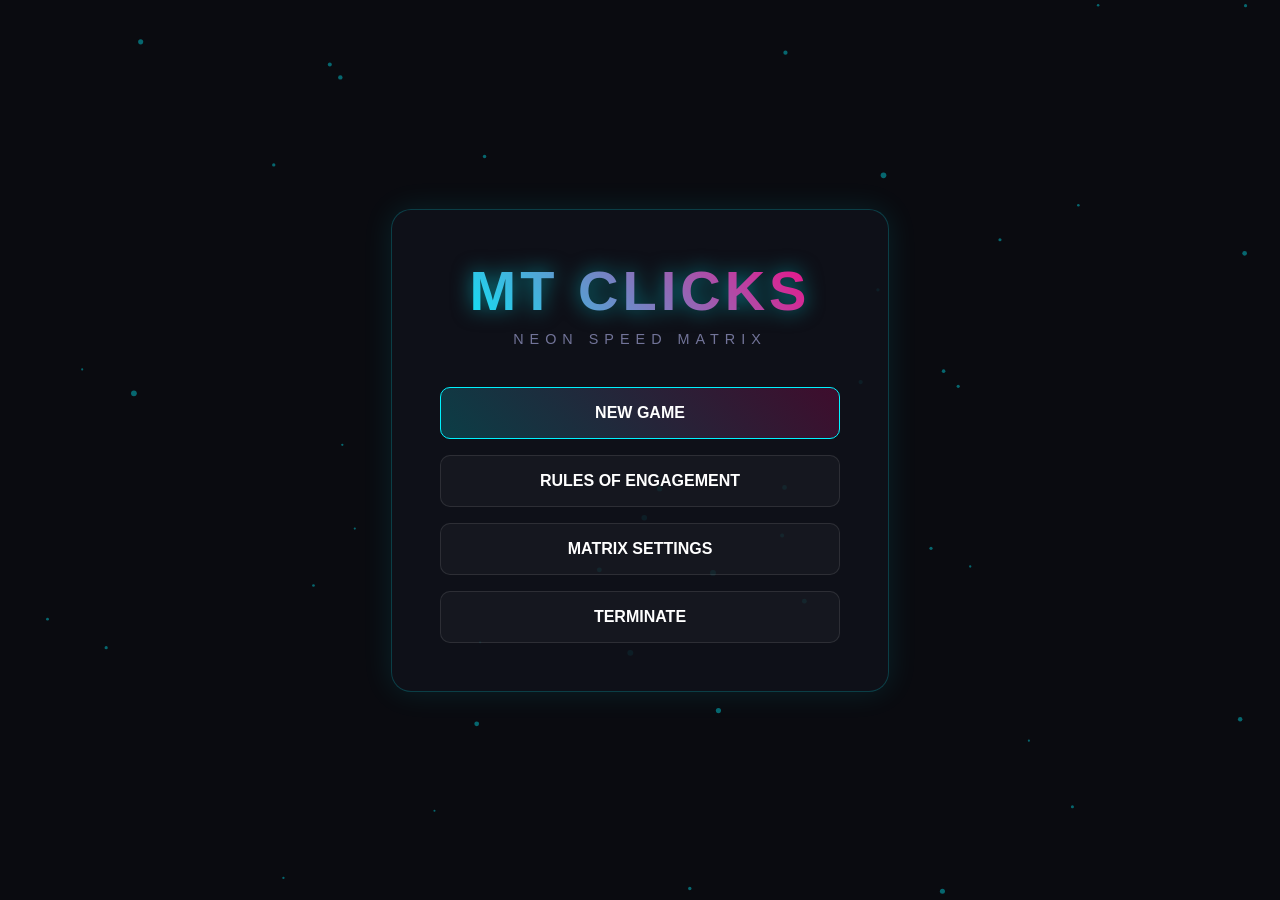
<file: index.html>
<!DOCTYPE html>
<html lang="en">
<head>
    <meta charset="UTF-8">
    <meta name="viewport" content="width=device-width, initial-scale=1.0, maximum-scale=1.0, user-scalable=no, viewport-fit=cover">
    <title>MT Clicks - Main Menu</title>
    <link rel="stylesheet" href="menu.css">
</head>
<body>
    <canvas id="menuCanvas"></canvas>
    
    <div class="menu-container">
        <h1 class="menu-title">MT CLICKS</h1>
        <p class="menu-subtitle">NEON SPEED MATRIX</p>
        
        <div class="menu-actions">
            <!-- Dynamic game state button anchors -->
            <button id="startBtn" class="menu-btn start">NEW GAME</button>
            <button id="resetRunBtn" class="menu-btn exit hidden">START OVER</button>
            
            <button id="rulesBtn" class="menu-btn">RULES OF ENGAGEMENT</button>
            <button id="settingsBtn" class="menu-btn">MATRIX SETTINGS</button>
            <button id="exitBtn" class="menu-btn exit">TERMINATE</button>
        </div>
    </div>

    <!-- Interface Modal -->
    <div id="menuModal" class="modal hidden">
        <div class="modal-content">
            <button id="closeModalBtn" class="close-btn">&times;</button>
            
            <div id="rulesContent" class="hidden">
                <h2>RULES OF ENGAGEMENT</h2>
                <hr>
                <ul>
                    <li><strong>The Node:</strong> Click the morphing core target to harvest high-yield crystals.</li>
                    <li><strong>The Clock:</strong> Clear the numerical click quota before the countdown hits 0.0s.</li>
                    <li><strong>Pausing:</strong> Tap the pause icon inside the matrix viewport or hit <code>Esc</code> to freeze your progress.</li>
                    <li><strong>Critical Shifts:</strong> Hit the node while it flashes gold for a 3x generation burst.</li>
                </ul>
            </div>
            
            <div id="settingsContent" class="hidden">
                <h2>MATRIX CONFIGURATIONS</h2>
                <hr>
                <div class="settings-row">
                    <label>Ambient Drifters:</label>
                    <input type="checkbox" id="particleToggle" checked>
                </div>
                <div class="settings-row">
                    <label for="critVolume">Critical Chance Scale:</label>
                    <select id="critVolume">
                        <option value="0.08">Standard Matrix (8%)</option>
                        <option value="0.15">Overcharged Matrix (15%)</option>
                        <option value="0.04">Hardcore Matrix (4%)</option>
                    </select>
                </div>
                <div id="critDesc" class="setting-description">
                    Standard Matrix (8%): The standard game balance.
                </div>
            </div>
        </div>
    </div>

    <script src="menu.js"></script>
</body>
</html>
</file>
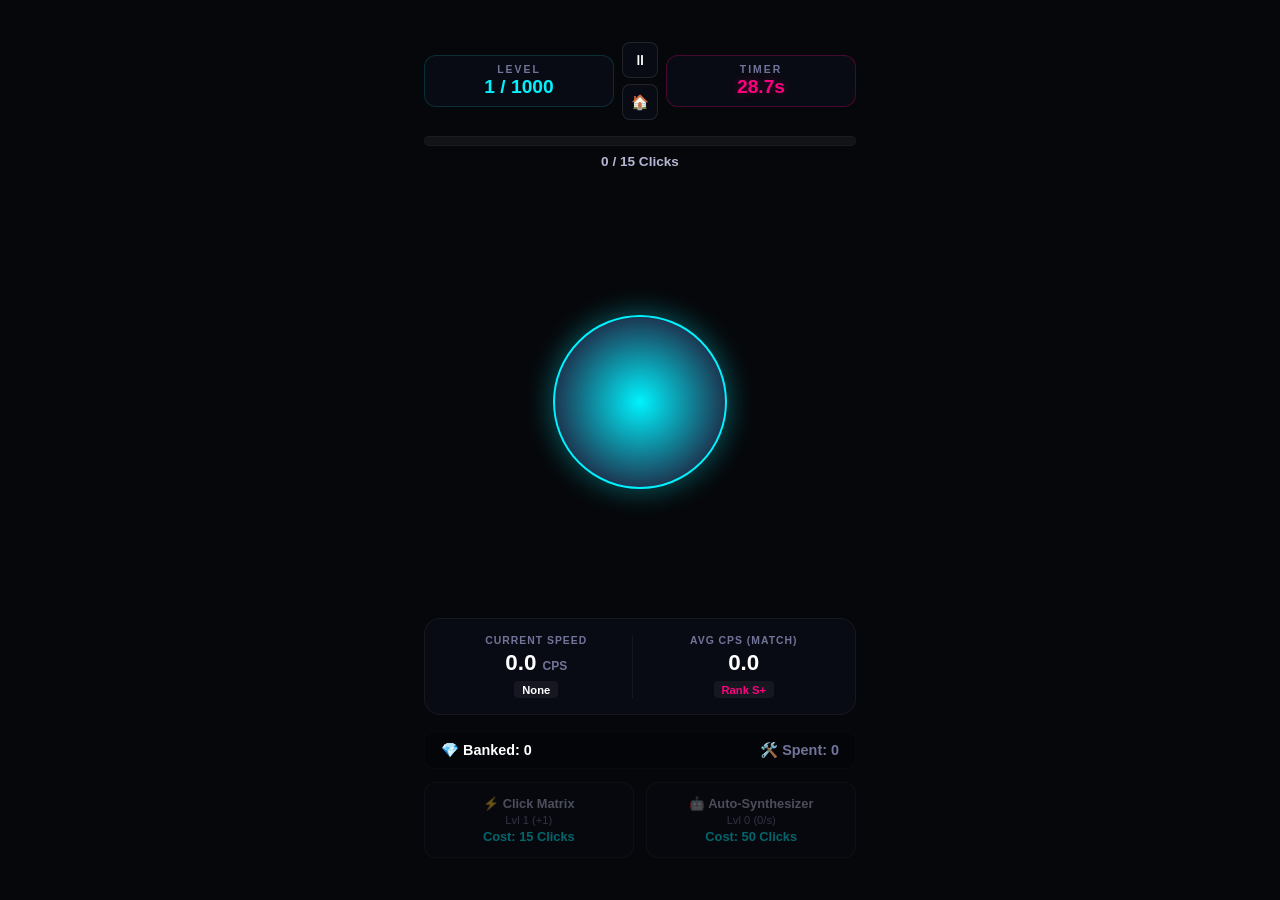
<file: game.html>
<!DOCTYPE html>
<html lang="en">
<head>
    <meta charset="UTF-8">
    <meta name="viewport" content="width=device-width, initial-scale=1.0, maximum-scale=1.0, user-scalable=no, viewport-fit=cover">
    <title>MT Clicks - Core Matrix</title>
    <link rel="stylesheet" href="style.css">
</head>
<body>
    <canvas id="particleCanvas"></canvas>
    
    <div class="game-wrapper">
        <header class="game-header">
            <div class="header-box">
                <span class="label">LEVEL</span>
                <span id="levelDisplay" class="value">1 / 1000</span>
            </div>
            <!-- Interactive Menu Exit + Interactive Pause Toggles -->
            <div class="header-control-cluster">
                <button id="inGamePauseBtn" class="control-icon-btn" title="Pause Game (Esc)">⏸</button>
                <button id="inGameBackBtn" class="control-icon-btn menu-return" title="Save & Exit to Menu">🏠</button>
            </div>
            <div class="header-box alert">
                <span class="label">TIMER</span>
                <span id="timerDisplay" class="value">30.0s</span>
            </div>
        </header>

        <section class="progress-container">
            <div class="progress-bar-bg">
                <div id="progressBar" class="progress-bar-fill"></div>
            </div>
            <div id="goalDisplay" class="goal-text">0 / 10 Clicks</div>
        </section>

        <main class="interaction-vault">
            <div id="clickTarget" class="click-target">
                <div class="core-layer"></div>
                <div id="critIndicator" class="crit-tag">CRIT!</div>
            </div>
        </main>

        <section class="diagnostics-panel">
            <div class="stat-col">
                <span class="stat-label">CURRENT SPEED</span>
                <span class="stat-val"><span id="cpsDisplay">0.0</span> <small>CPS</small></span>
                <span id="speedRating" class="tier-tag">None</span>
            </div>
            <div class="stat-col">
                <span class="stat-label">AVG CPS (MATCH)</span>
                <span class="stat-val" id="avgCpsDisplay">0.0</span>
                <span id="performanceGrade" class="tier-tag">Rank D</span>
            </div>
        </section>

        <footer class="economy-footer">
            <div class="currency-vault">
                <div class="wallet-item">💎 Banked: <span id="walletDisplay">0</span></div>
                <div class="wallet-item spent">🛠️ Spent: <span id="spentDisplay">0</span></div>
            </div>
            
            <div class="store-grid">
                <button id="upgradeBtn" class="action-btn" disabled>
                    <span class="btn-title">⚡ Click Matrix</span>
                    <span id="upgradeLevel" class="btn-sub">Lvl 1 (+1)</span>
                    <span id="upgradeCost" class="btn-cost">Cost: 15 Clicks</span>
                </button>
                <button id="autoUpgradeBtn" class="action-btn" disabled>
                    <span class="btn-title">🤖 Auto-Synthesizer</span>
                    <span id="autoUpgradeLevel" class="btn-sub">Lvl 0 (0/s)</span>
                    <span id="autoUpgradeCost" class="btn-cost">Cost: 50 Clicks</span>
                </button>
            </div>
        </footer>
    </div>

    <!-- INTERACTIVE PAUSE MODAL SYSTEM LAYERS -->
    <div id="pauseOverlay" class="overlay hidden">
        <div class="overlay-card pause-card">
            <h1>SYSTEM PAUSED</h1>
            <p>Engine processing halted. Core loops held stable.</p>
            <div class="pause-action-stack">
                <button id="resumeRunBtn" class="overlay-action resume">RESUME WORKFLOW</button>
                <button id="abortRunBtn" class="overlay-action abort">ABORT & RESET RUN</button>
                <button id="exitToMenuBtn" class="overlay-action exit-clean">EXIT TO MAIN MENU</button>
            </div>
        </div>
    </div>

    <div id="overlay" class="overlay hidden">
        <div class="overlay-card">
            <h1 id="overlayTitle">GAME OVER</h1>
            <p id="overlayMessage">Sequence countdown hit zero before target metrics met.</p>
            <button id="retryBtn" class="overlay-action">BACK TO MENU</button>
        </div>
    </div>

    <script src="script.js"></script>
</body>
</html>
</file>
<file: menu.css>
:root {
    --neon-cyan: #00f2fe;
    --neon-pink: #ff007f;
    --bg-dark: #0a0b10;
    --panel-bg: rgba(16, 18, 27, 0.85);
}

html, body {
    height: 100%; width: 100%; margin: 0; padding: 0;
    overflow: hidden; touch-action: none;
    -webkit-overflow-scrolling: touch;
    font-family: 'Segoe UI', Roboto, Helvetica, Arial, sans-serif;
    background-color: var(--bg-dark); color: #ffffff;
}

body { height: 100dvh; display: flex; justify-content: center; align-items: center; }
#menuCanvas { position: absolute; top: 0; left: 0; width: 100%; height: 100%; z-index: 1; }

.menu-container {
    position: relative; z-index: 2; text-align: center;
    background: var(--panel-bg); padding: 3rem; border-radius: 20px;
    border: 1px solid rgba(0, 242, 254, 0.2);
    box-shadow: 0 0 30px rgba(0, 242, 254, 0.1);
    max-width: 400px; width: 85%;
}

.menu-title {
    font-size: 3.5rem; margin: 0; letter-spacing: 4px;
    background: linear-gradient(45deg, var(--neon-cyan), var(--neon-pink));
    -webkit-background-clip: text; -webkit-text-fill-color: transparent;
    background-clip: text;
    filter: drop-shadow(0 0 10px rgba(0, 242, 254, 0.5));
}

.menu-subtitle { font-size: 0.9rem; letter-spacing: 6px; color: #727499; margin: 0.5rem 0 2.5rem 0; }
.menu-actions { display: flex; flex-direction: column; gap: 1rem; }

.menu-btn {
    background: rgba(255, 255, 255, 0.03); border: 1px solid rgba(255, 255, 255, 0.1);
    color: #fff; padding: 1rem; font-size: 1rem; font-weight: 600;
    border-radius: 10px; cursor: pointer; transition: all 0.2s ease;
    -webkit-tap-highlight-color: transparent; touch-action: manipulation;
}

.menu-btn:hover {
    background: rgba(0, 242, 254, 0.1); border-color: var(--neon-cyan);
    box-shadow: 0 0 15px rgba(0, 242, 254, 0.3);
}

.menu-btn.start {
    background: linear-gradient(45deg, rgba(0, 242, 254, 0.2), rgba(255, 0, 127, 0.2));
    border-color: var(--neon-cyan);
}

.menu-btn.start:hover {
    background: linear-gradient(45deg, rgba(0, 242, 254, 0.4), rgba(255, 0, 127, 0.4));
    box-shadow: 0 0 20px rgba(0, 242, 254, 0.5);
}

.menu-btn.exit:hover {
    border-color: var(--neon-pink); background: rgba(255, 0, 127, 0.1);
    box-shadow: 0 0 15px rgba(255, 0, 127, 0.3);
}

.modal {
    position: fixed; top: 0; left: 0; width: 100%; height: 100%; z-index: 100;
    background: rgba(5, 6, 10, 0.8); display: flex; justify-content: center; align-items: center;
    backdrop-filter: blur(8px);
}

/* GLOBAL VISIBILITY UTILITY DEFINITION - SOLVES GRAPHICAL BLOCK COLLAPSING OVERLAPS */
.hidden { display: none !important; }

.modal-content {
    background: #10121b; border: 1px solid rgba(255, 255, 255, 0.1);
    padding: 2.5rem; border-radius: 15px; width: 85%; max-width: 450px;
    position: relative; box-shadow: 0 20px 40px rgba(0,0,0,0.5);
}

.close-btn { position: absolute; top: 1rem; right: 1.2rem; background: none; border: none; color: #727499; font-size: 2rem; cursor: pointer; }
.close-btn:hover { color: #fff; }
hr { border: 0; border-top: 1px solid rgba(255,255,255,0.1); margin-bottom: 1.5rem; }
ul { padding-left: 1.2rem; line-height: 1.8; color: #b4b6d4; }
.settings-row { display: flex; justify-content: space-between; align-items: center; margin-bottom: 1.5rem; }
select { background: #1a1d29; color: #fff; border: 1px solid rgba(255,255,255,0.2); padding: 0.5rem 1rem; border-radius: 6px; outline: none; }

.setting-description {
    font-size: 0.85rem; color: #8a8cb0; background: rgba(0, 0, 0, 0.3);
    padding: 0.8rem; border-radius: 8px; border-left: 3px solid var(--neon-cyan);
    text-align: left; line-height: 1.4; margin-top: 1rem;
}
</file>
<file: style.css>
:root {
    --neon-cyan: #00f2fe;
    --neon-blue: #4facfe;
    --neon-pink: #ff007f;
    --neon-red: #ff3333;
    --neon-green: #39ff14;
    --bg-dark: #06070a;
    --panel-bg: rgba(11, 13, 23, 0.8);
}

html, body {
    height: 100%; width: 100%; margin: 0; padding: 0; overflow: hidden;
    touch-action: none; -webkit-overflow-scrolling: touch;
    font-family: 'Segoe UI', Roboto, Helvetica, Arial, sans-serif;
    background-color: var(--bg-dark); color: #fff;
}

body { height: 100dvh; display: flex; justify-content: center; align-items: center; }
#particleCanvas { position: absolute; top: 0; left: 0; width: 100%; height: 100%; z-index: 1; pointer-events: none; }

.game-wrapper {
    position: relative; z-index: 2; width: 100%; max-width: 480px; height: 100%;
    max-height: 96vh; display: flex; flex-direction: column; justify-content: space-between;
    padding: 1.5rem; box-sizing: border-box;
}

.game-header { display: flex; justify-content: space-between; align-items: center; gap: 0.5rem; }

.header-control-cluster {
    display: flex; flex-direction: column; gap: 0.4rem; justify-content: center; align-items: center;
}

.control-icon-btn {
    background: var(--panel-bg); border: 1px solid rgba(255, 255, 255, 0.1); color: #fff;
    width: 36px; height: 36px; border-radius: 8px; cursor: pointer; display: flex;
    justify-content: center; align-items: center; font-size: 0.9rem; transition: all 0.2s ease;
}

.control-icon-btn:hover { border-color: var(--neon-cyan); background: rgba(0, 242, 254, 0.15); }
.control-icon-btn.menu-return:hover { border-color: var(--neon-pink); background: rgba(255, 0, 127, 0.15); }

.header-box {
    background: var(--panel-bg); border: 1px solid rgba(0, 242, 254, 0.15);
    padding: 0.5rem 1rem; border-radius: 12px; flex: 1; display: flex;
    flex-direction: column; align-items: center;
}

.header-box.alert { border-color: rgba(255, 0, 127, 0.25); }
.header-box .label { font-size: 0.65rem; letter-spacing: 2px; color: #727499; font-weight: bold; }
.header-box .value { font-size: 1.2rem; font-weight: 800; margin-top: 0.1rem; }
.header-box:first-child .value { color: var(--neon-cyan); }
.header-box.alert .value { color: var(--neon-pink); text-shadow: 0 0 10px rgba(255,0,127,0.3); }

.progress-container { margin: 1rem 0; text-align: center; }
.progress-bar-bg { background: rgba(255,255,255,0.05); height: 8px; border-radius: 10px; overflow: hidden; border: 1px solid rgba(255,255,255,0.03); }
.progress-bar-fill { height: 100%; width: 0%; background: linear-gradient(90deg, var(--neon-blue), var(--neon-cyan)); box-shadow: 0 0 10px var(--neon-cyan); transition: width 0.1s linear; }
.goal-text { font-size: 0.85rem; color: #b4b6d4; margin-top: 0.5rem; font-weight: 600; }

.interaction-vault { flex: 1; display: flex; justify-content: center; align-items: center; }
.click-target { position: relative; width: 170px; height: 170px; border-radius: 50%; cursor: pointer; display: flex; justify-content: center; align-items: center; transition: transform 0.05s ease; -webkit-tap-highlight-color: transparent; touch-action: manipulation; }
.core-layer { position: absolute; width: 100%; height: 100%; border-radius: 50%; background: radial-gradient(circle, var(--neon-cyan) 0%, rgba(79, 172, 254, 0.3) 70%, transparent 100%); border: 2px solid var(--neon-cyan); box-shadow: 0 0 30px rgba(0, 242, 254, 0.4); animation: pulseNode 3s infinite ease-in-out; }
.click-target:active { transform: scale(0.94); }
.click-target.critical .core-layer { background: radial-gradient(circle, #ffd700 0%, rgba(255, 165, 0, 0.4) 70%, transparent 100%); border-color: #ffd700; box-shadow: 0 0 40px #ffaa00; }
.crit-tag { position: absolute; top: -25px; background: #ffcc00; color: #000; padding: 0.2rem 0.6rem; font-size: 0.75rem; font-weight: 900; border-radius: 6px; letter-spacing: 1px; box-shadow: 0 4px 10px rgba(0,0,0,0.3); opacity: 0; transform: translateY(10px); transition: all 0.15s cubic-bezier(0.175, 0.885, 0.32, 1.275); pointer-events: none; }
.crit-tag.show { opacity: 1; transform: translateY(0) scale(1.1); }

/* Blurs Held Frozen Core Interactions */
.click-target.held-frozen { filter: saturate(0.2) brightness(0.6); pointer-events: none !important; }

@keyframes pulseNode {
    0%, 100% { transform: scale(1); opacity: 0.95; }
    50% { transform: scale(1.05); opacity: 1; filter: drop-shadow(0 0 15px rgba(0,242,254,0.6)); }
}

.diagnostics-panel { display: flex; gap: 1rem; background: var(--panel-bg); padding: 1rem; border-radius: 16px; border: 1px solid rgba(255,255,255,0.05); margin-bottom: 1rem; }
.stat-col { flex: 1; display: flex; flex-direction: column; align-items: center; }
.stat-col:first-child { border-right: 1px solid rgba(255,255,255,0.05); }
.stat-label { font-size: 0.65rem; color: #727499; font-weight: 700; letter-spacing: 1px; }
.stat-val { font-size: 1.4rem; font-weight: 800; margin: 0.3rem 0; color: #fff; }
.stat-val small { font-size: 0.75rem; color: #727499; }
.tier-tag { font-size: 0.7rem; font-weight: 700; padding: 0.15rem 0.5rem; border-radius: 4px; background: rgba(255,255,255,0.05); }

.economy-footer { display: flex; flex-direction: column; gap: 0.8rem; }
.currency-vault { display: flex; justify-content: space-between; background: rgba(0,0,0,0.2); padding: 0.6rem 1rem; border-radius: 10px; font-size: 0.9rem; font-weight: 600; border: 1px solid rgba(255,255,255,0.02); }
.wallet-item { color: #fff; }
.wallet-item.spent { color: #727499; }
.store-grid { display: flex; gap: 0.8rem; }

.action-btn {
    flex: 1; background: var(--panel-bg); border: 1px solid rgba(255,255,255,0.08);
    border-radius: 12px; padding: 0.8rem; color: #fff; display: flex;
    flex-direction: column; align-items: center; cursor: pointer; transition: all 0.2s ease;
    -webkit-tap-highlight-color: transparent; touch-action: manipulation;
}
.action-btn:hover:not(:disabled) { border-color: var(--neon-cyan); background: rgba(0, 242, 254, 0.05); }
.action-btn:disabled { opacity: 0.4; cursor: not-allowed; }
.btn-title { font-size: 0.8rem; font-weight: 700; color: #b4b6d4; }
.btn-sub { font-size: 0.7rem; color: #727499; margin: 0.2rem 0; }
.btn-cost { font-size: 0.8rem; font-weight: 800; color: var(--neon-cyan); }

.overlay {
    position: fixed; top: 0; left: 0; width: 100%; height: 100%;
    background: rgba(5, 6, 10, 0.85); backdrop-filter: blur(10px);
    z-index: 500; display: flex; justify-content: center; align-items: center;
}
.hidden { display: none !important; }

.overlay-card {
    background: #10121b; border: 1px solid rgba(255, 255, 255, 0.1);
    padding: 3rem 2rem; border-radius: 20px; text-align: center;
    max-width: 380px; width: 85%; box-shadow: 0 20px 50px rgba(0,0,0,0.6);
}
.overlay-card h1 { font-size: 2.5rem; margin: 0 0 1rem 0; letter-spacing: 2px; }
.overlay-card p { color: #b4b6d4; font-size: 0.95rem; line-height: 1.5; margin-bottom: 2rem; }
.overlay-action {
    background: linear-gradient(45deg, var(--neon-blue), var(--neon-cyan));
    border: none; color: #000; font-weight: 800; padding: 1rem 2rem;
    font-size: 1rem; border-radius: 10px; cursor: pointer; width: 100%;
    box-shadow: 0 0 15px rgba(0,242,254,0.3);
}

/* Pause Control Layout Interface Stacks */
.pause-action-stack { display: flex; flex-direction: column; gap: 0.8rem; }
.overlay-action.resume { background: linear-gradient(45deg, #11998e, #38ef7d); color: #fff; }
.overlay-action.abort { background: rgba(255, 255, 255, 0.05); border: 1px solid rgba(255, 51, 51, 0.4); color: var(--neon-red); }
.overlay-action.abort:hover { background: rgba(255, 51, 51, 0.1); }
.overlay-action.exit-clean { background: rgba(255, 255, 255, 0.05); border: 1px solid rgba(255, 255, 255, 0.1); color: #b4b6d4; }
.overlay-action.exit-clean:hover { border-color: var(--neon-pink); color: #fff; }
</file>
